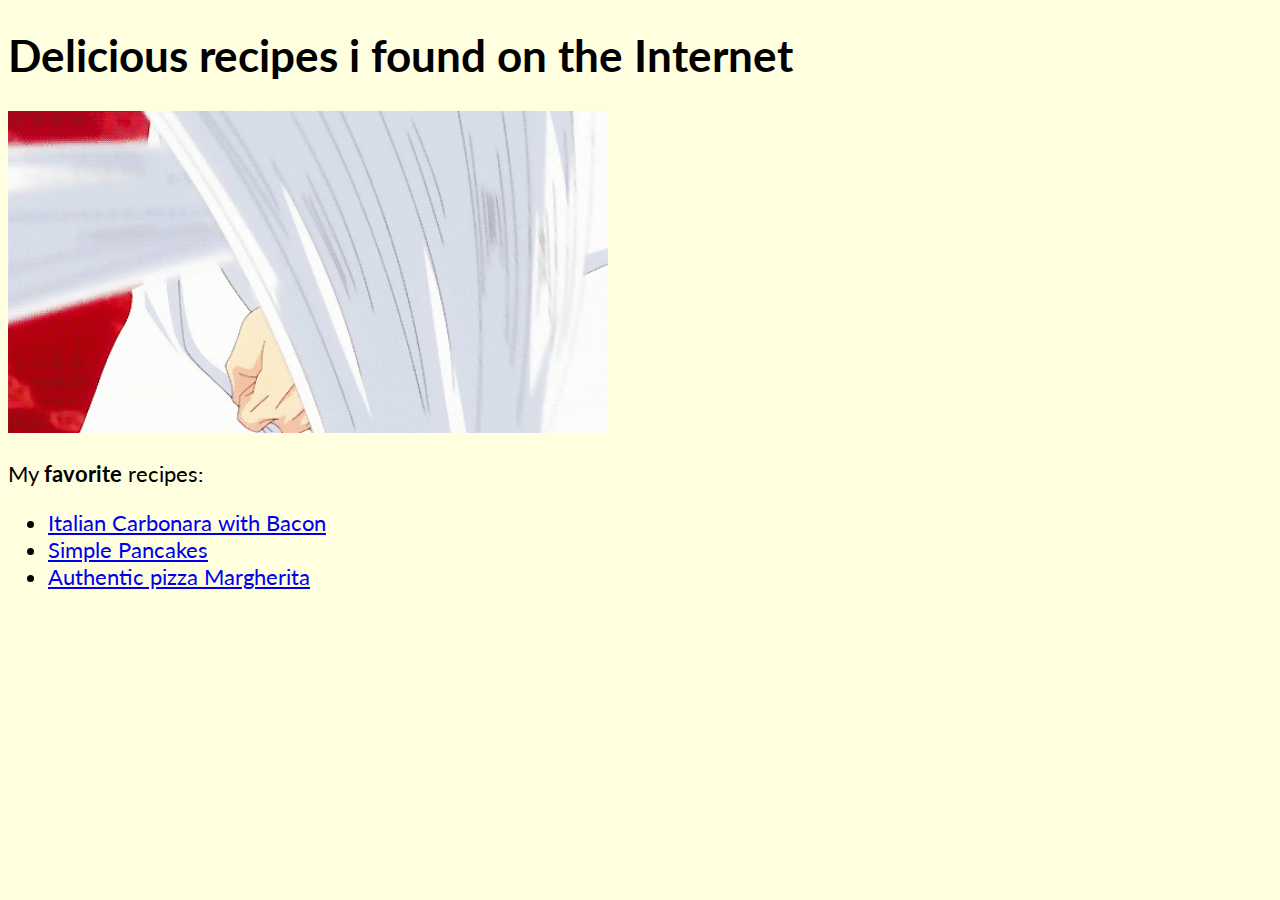
<file: index.html>
<!DOCTYPE html>
<html>
    <head>
        <meta charset="utf-8">
        <link href="https://fonts.googleapis.com/css?family=Lato" rel="stylesheet">
        <link href="styles.css" rel="stylesheet">
        <title>My favorite recipes</title>
    </head>
    <body>
        <h1>Delicious recipes i found on the Internet</h1>
        <img src="img/souma.gif" alt="Souma is ready to cooking">
        <p>My <strong>favorite</strong> recipes:</p>
        <ul>
            <li><a href="recipes/carbonara.html">Italian Carbonara with Bacon</a></li>
            <li><a href="recipes/pancakes.html">Simple Pancakes</a></li>
            <li><a href="recipes/margherita.html">Authentic pizza Margherita</a></li>
        </ul>
    </body>
</html>
</file>
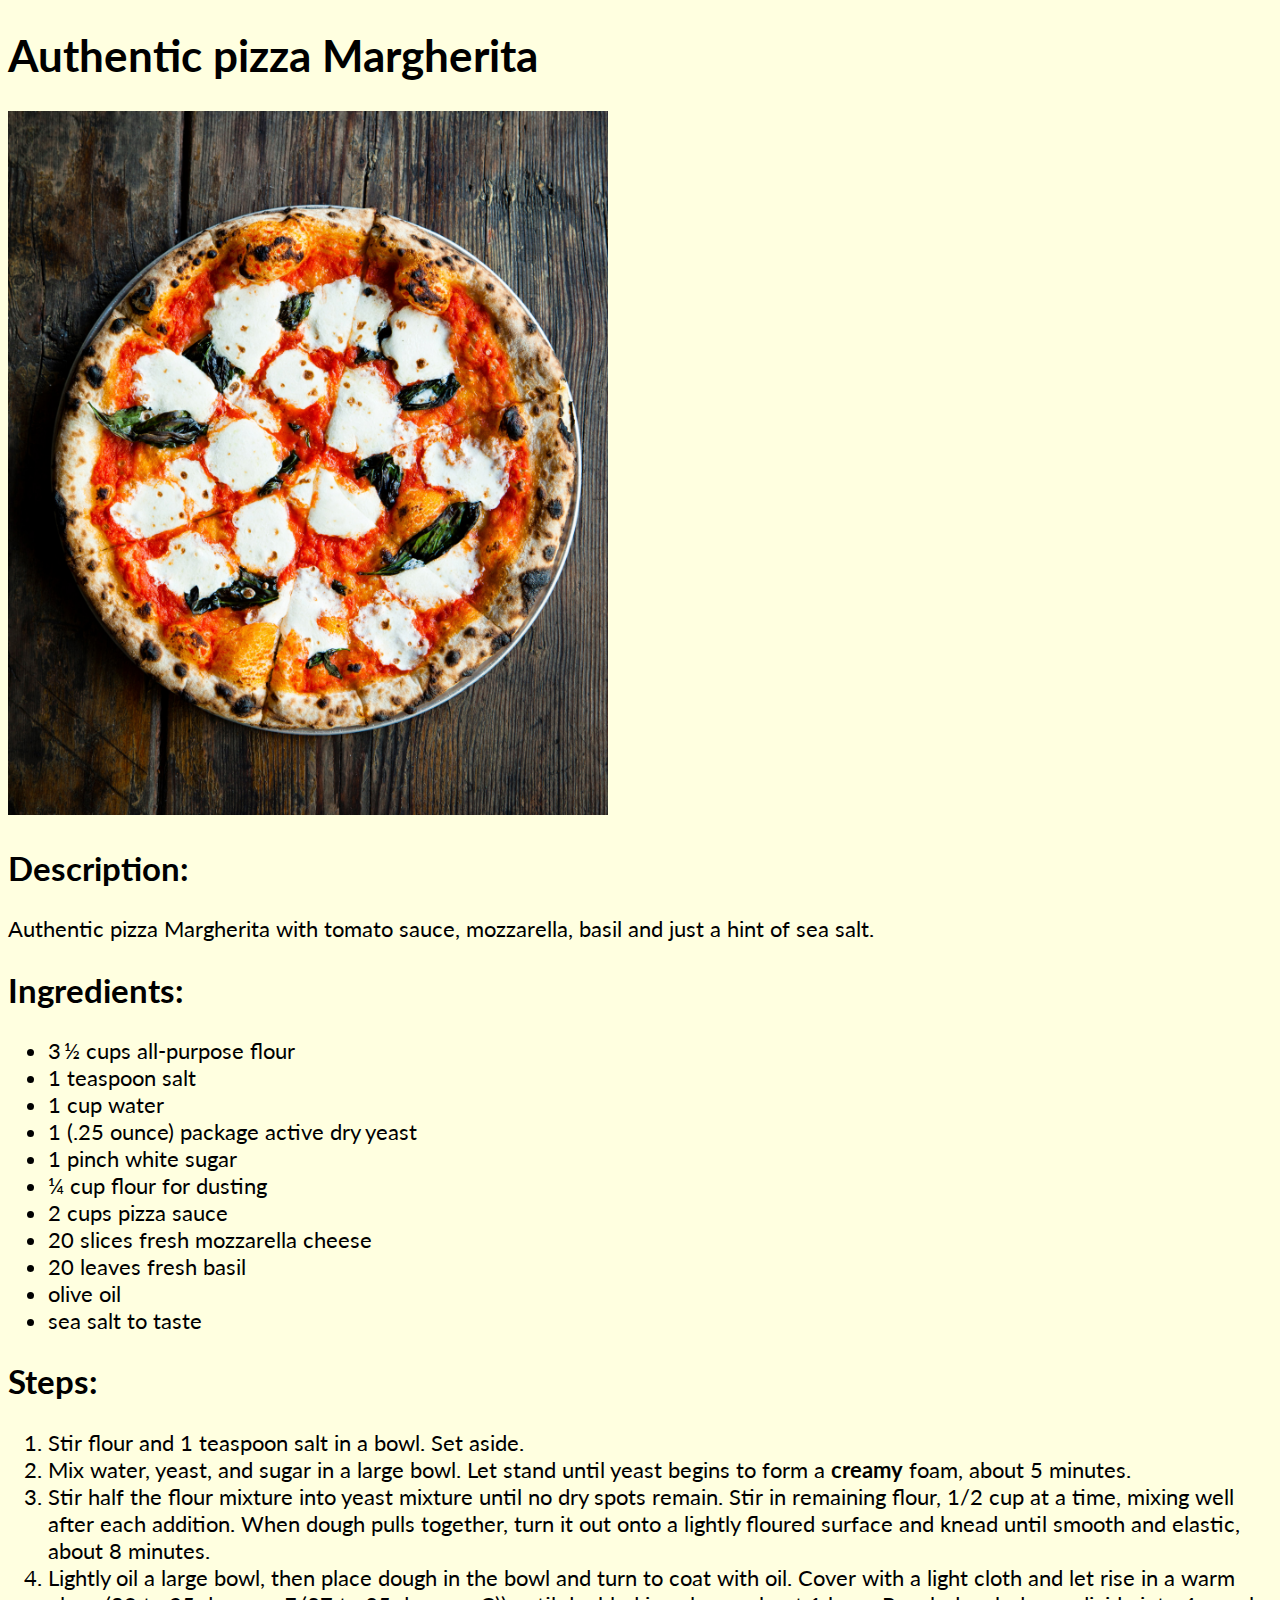
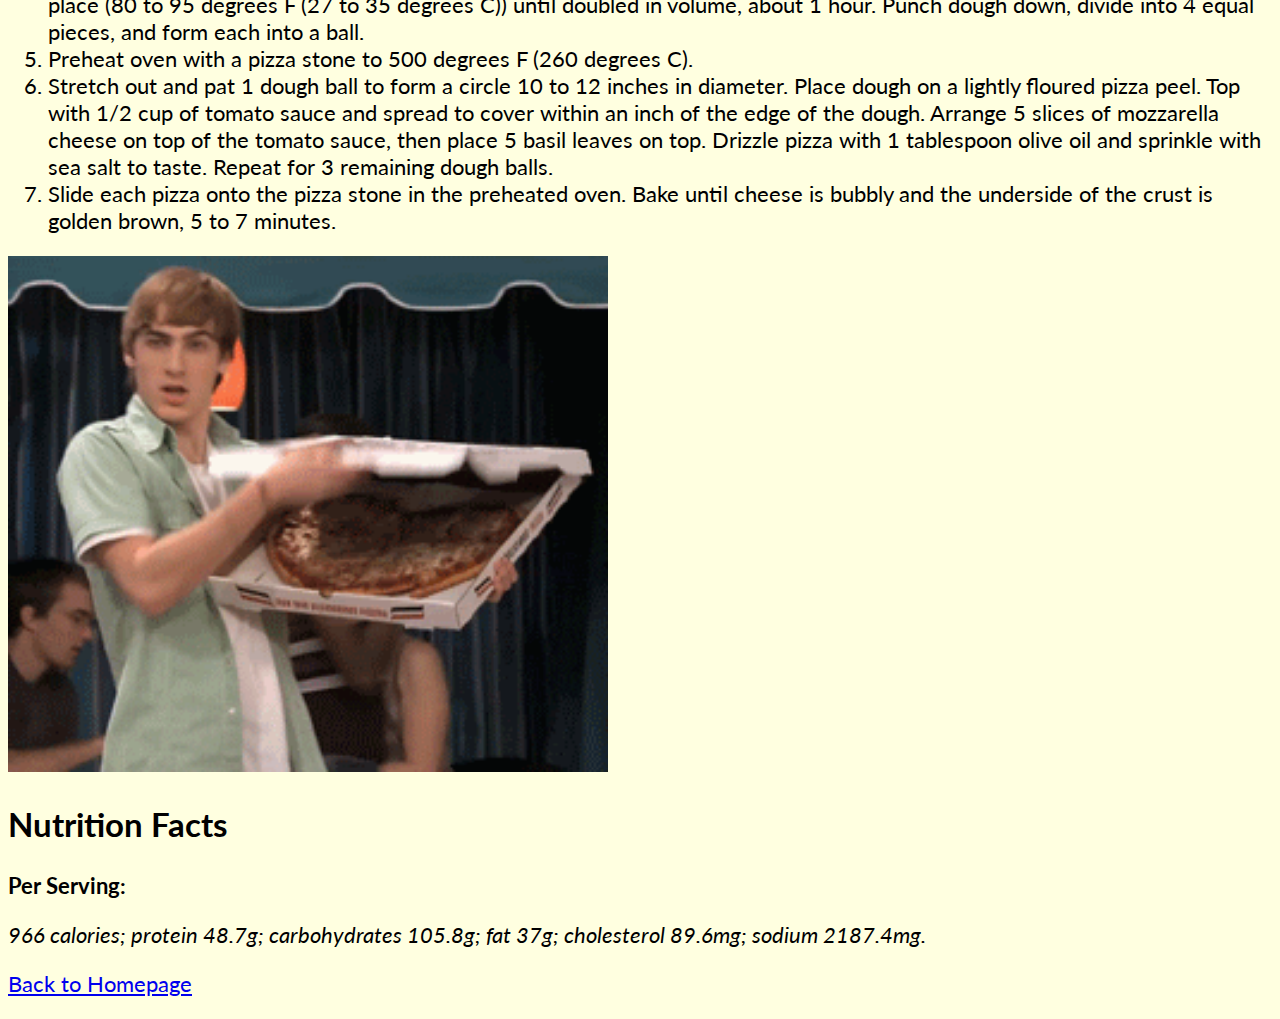
<file: recipes/margherita.html>
<!DOCTYPE html>
<html>
    <head>
        <meta charset="utf-8">
        <title>Authentic pizza Margherita</title>
        <link href="https://fonts.googleapis.com/css?family=Lato" rel="stylesheet">
        <link href="../styles.css" rel="stylesheet">
    </head>
    <body>
        <h1>Authentic pizza Margherita</h1>
        <img src="../img/margherita.jpg" alt="Pizza Margherita" width="600" height="500">
        <h2>Description:</h2>
        <p>Authentic pizza Margherita with tomato sauce, mozzarella, basil and just a hint of sea salt.</p>
        <h2>Ingredients:</h2>
        <ul>
            <li>3 ½ cups all-purpose flour</li>
            <li>1 teaspoon salt</li>
            <li>1 cup water</li>
            <li>1 (.25 ounce) package active dry yeast</li>
            <li>1 pinch white sugar</li>
            <li>¼ cup flour for dusting</li>
            <li>2 cups pizza sauce</li>
            <li>20 slices fresh mozzarella cheese</li>
            <li>20 leaves fresh basil</li>
            <li>olive oil</li>
            <li>sea salt to taste</li>
        </ul>
        <h2>Steps:</h2>
        <ol>
            <li>Stir flour and 1 teaspoon salt in a bowl. Set aside.</li>
            <li>Mix water, yeast, and sugar in a large bowl. 
                Let stand until yeast begins to form a <strong>creamy</strong> foam, about 5 minutes.</li>
            <li>Stir half the flour mixture into yeast mixture until no dry spots remain. 
                Stir in remaining flour, 1/2 cup at a time, mixing well after each addition. When dough pulls together, 
                turn it out onto a lightly floured surface and knead until smooth and elastic, about 8 minutes.</li>
            <li>Lightly oil a large bowl, then place dough in the bowl and turn to coat with oil. 
                Cover with a light cloth and let rise in a warm place (80 to 95 degrees F (27 to 35 degrees C)) 
                until doubled in volume, about 1 hour. Punch dough down, divide into 4 equal pieces, and form each into a ball.</li>
            <li>Preheat oven with a pizza stone to 500 degrees F (260 degrees C).</li>
            <li>Stretch out and pat 1 dough ball to form a circle 10 to 12 inches in diameter. 
                Place dough on a lightly floured pizza peel. 
                Top with 1/2 cup of tomato sauce and spread to cover within an inch of the edge of the dough. 
                Arrange 5 slices of mozzarella cheese on top of the tomato sauce, then place 5 basil leaves on top. 
                Drizzle pizza with 1 tablespoon olive oil and sprinkle with sea salt to taste. Repeat for 3 remaining dough balls.</li>
            <li>Slide each pizza onto the pizza stone in the preheated oven. 
                Bake until cheese is bubbly and the underside of the crust is golden brown, 5 to 7 minutes.</li>
        </ol>
        <img src="../img/pizza-is-love.gif" alt="Pizza is love">
        <h2>Nutrition Facts</h2>
        <p><strong>Per Serving:</strong></p>
        <p><em>966 calories; protein 48.7g; carbohydrates 105.8g; fat 37g; cholesterol 89.6mg; sodium 2187.4mg.</em></p>
        <p>
            <a href="../index.html">Back to Homepage</a>
        </p>
    </body>
</html>
</file>
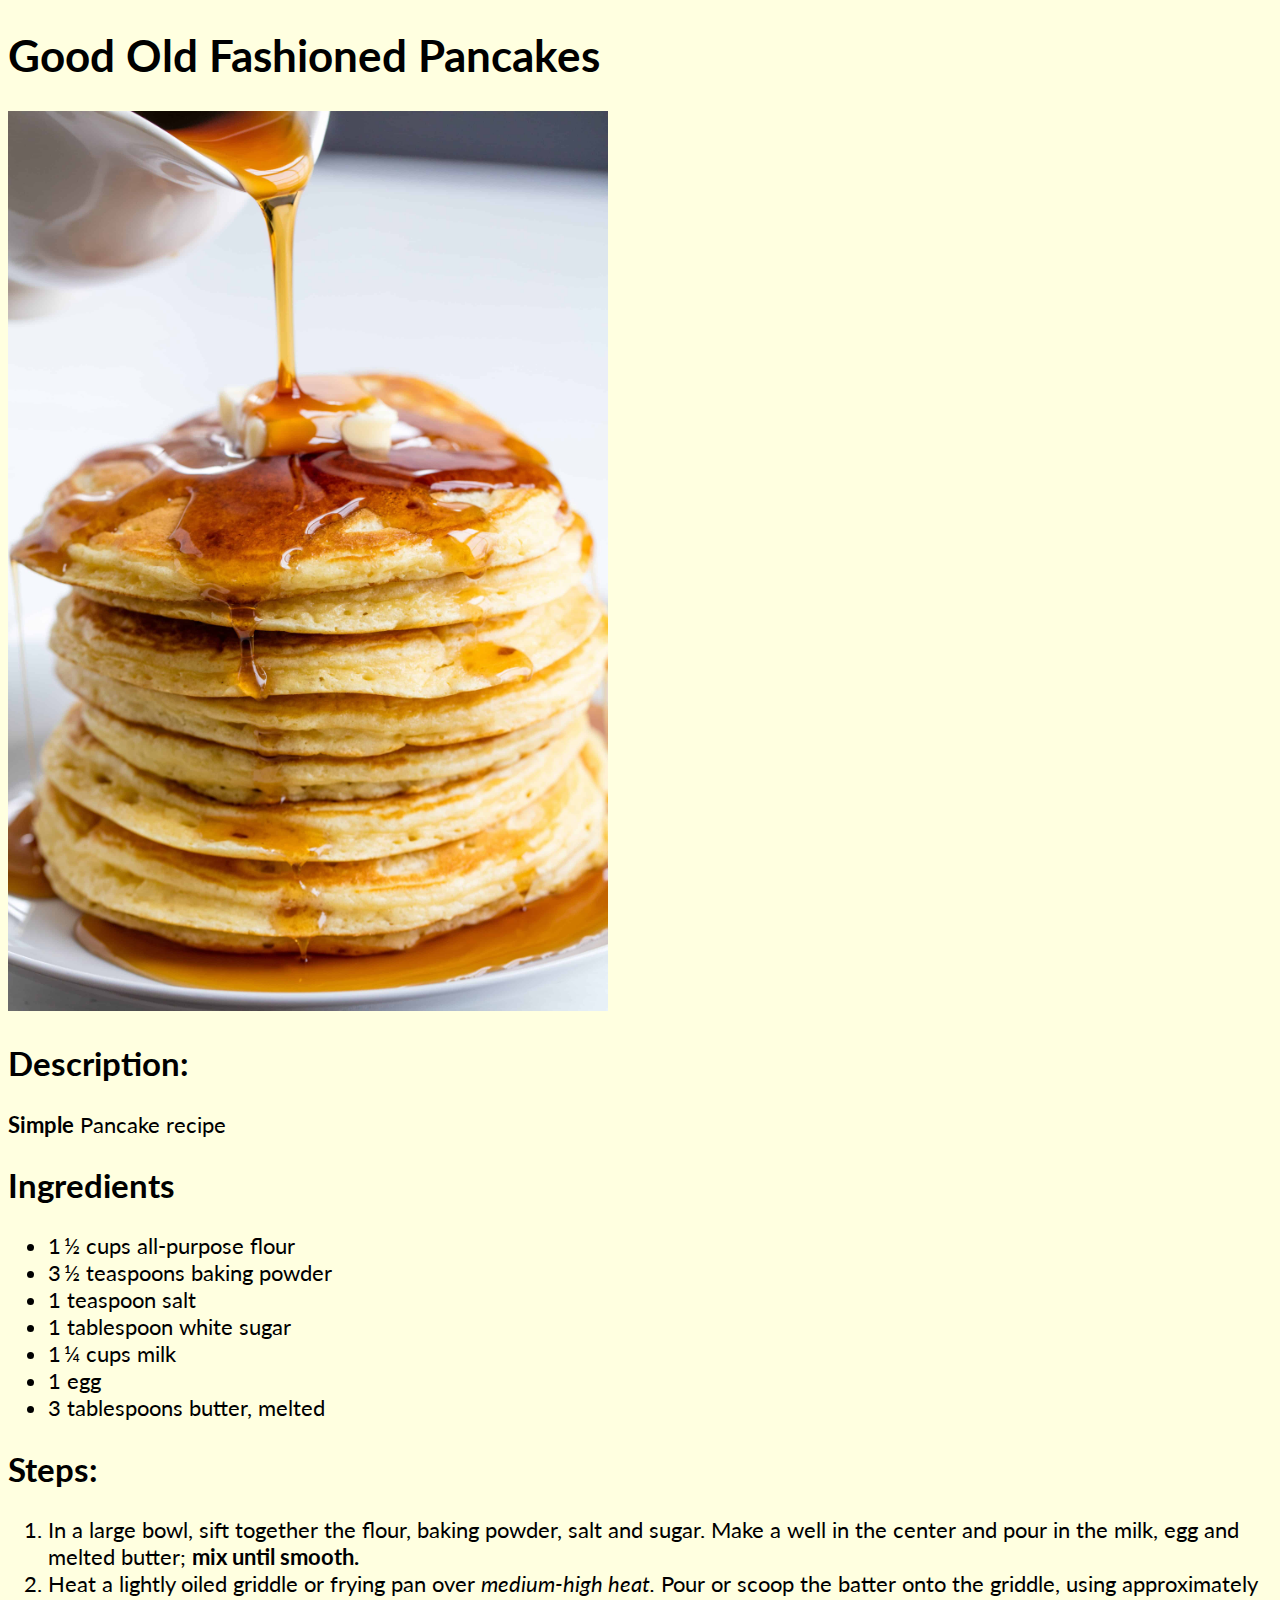
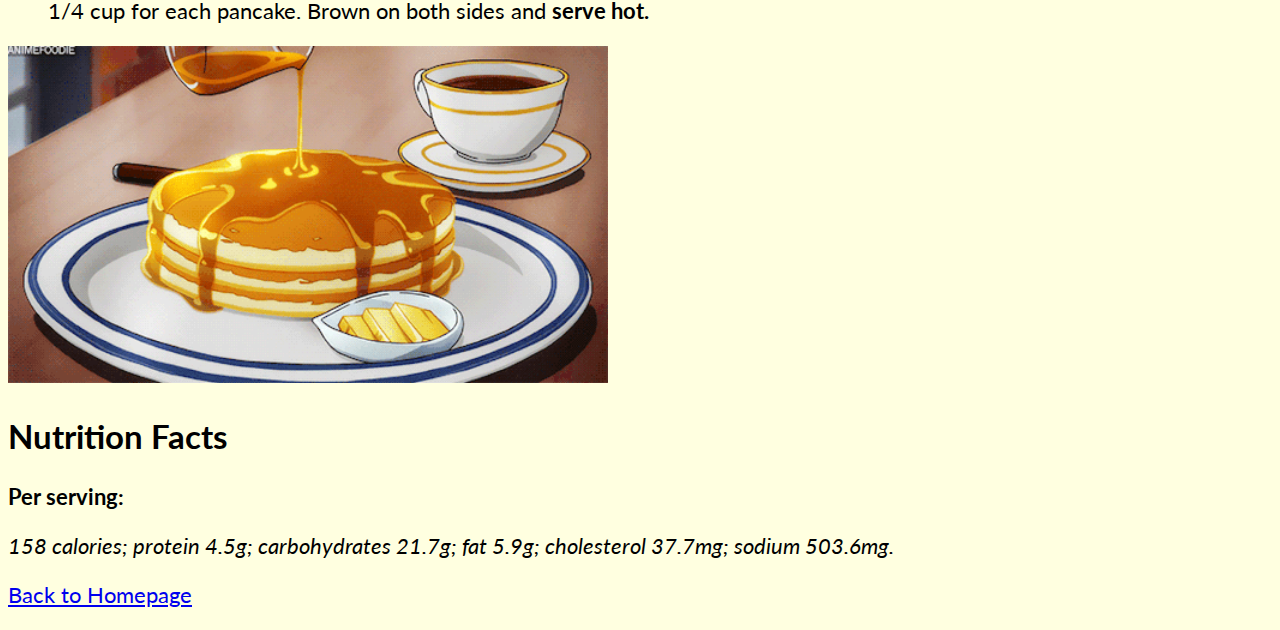
<file: recipes/pancakes.html>
<!DOCTYPE html>
<html>
    <head>
        <meta charset="utf-8">
        <title>Pancakes</title>
        <link href="https://fonts.googleapis.com/css?family=Lato" rel="stylesheet">
        <link href="../styles.css" rel="stylesheet">
    </head>
    <body>
        <h1>Good Old Fashioned Pancakes</h1>
        <img src="../img/simple-pancakes.jpg" alt="Simple Pancakes" width="600" height="500">
        <h2>Description:</h2>
        <p><strong>Simple</strong> Pancake recipe</p>
        <h2>Ingredients</h2>
        <ul>
            <li>1 ½ cups all-purpose flour</li>
            <li>3 ½ teaspoons baking powder</li>
            <li>1 teaspoon salt</li>
            <li>1 tablespoon white sugar</li>
            <li>1 ¼ cups milk</li>
            <li>1 egg</li>
            <li>3 tablespoons butter, melted</li>
        </ul>
        <h2>Steps:</h2>
        <ol>
            <li>In a large bowl, sift together the flour, baking powder, salt and sugar. 
                Make a well in the center and pour in the milk, egg and melted butter; 
                <strong>mix until smooth.</strong></li>
            <li>Heat a lightly oiled griddle or frying pan over <em>medium-high heat.</em> 
                Pour or scoop the batter onto the griddle, using approximately 1/4 cup for each pancake. 
                Brown on both sides and <strong>serve hot.</strong></li>
        </ol>
        <img src="../img/pancake.gif" alt="Serving the pancakes">
        <h2>Nutrition Facts</h2>
        <p><strong>Per serving:</strong></p>
        <p><em>158 calories; protein 4.5g; carbohydrates 21.7g; fat 5.9g; cholesterol 37.7mg; sodium 503.6mg.</em></p>
        <p>
            <a href="../index.html">Back to Homepage</a>
        </p>
    </body>
</html>
</file>
<file: styles.css>
body { 
    font-family: "Lato";
    font-size: 22px;
    background-color: lightyellow;
}

img {
    width: 600px;
    height: auto; 
}
</file>
